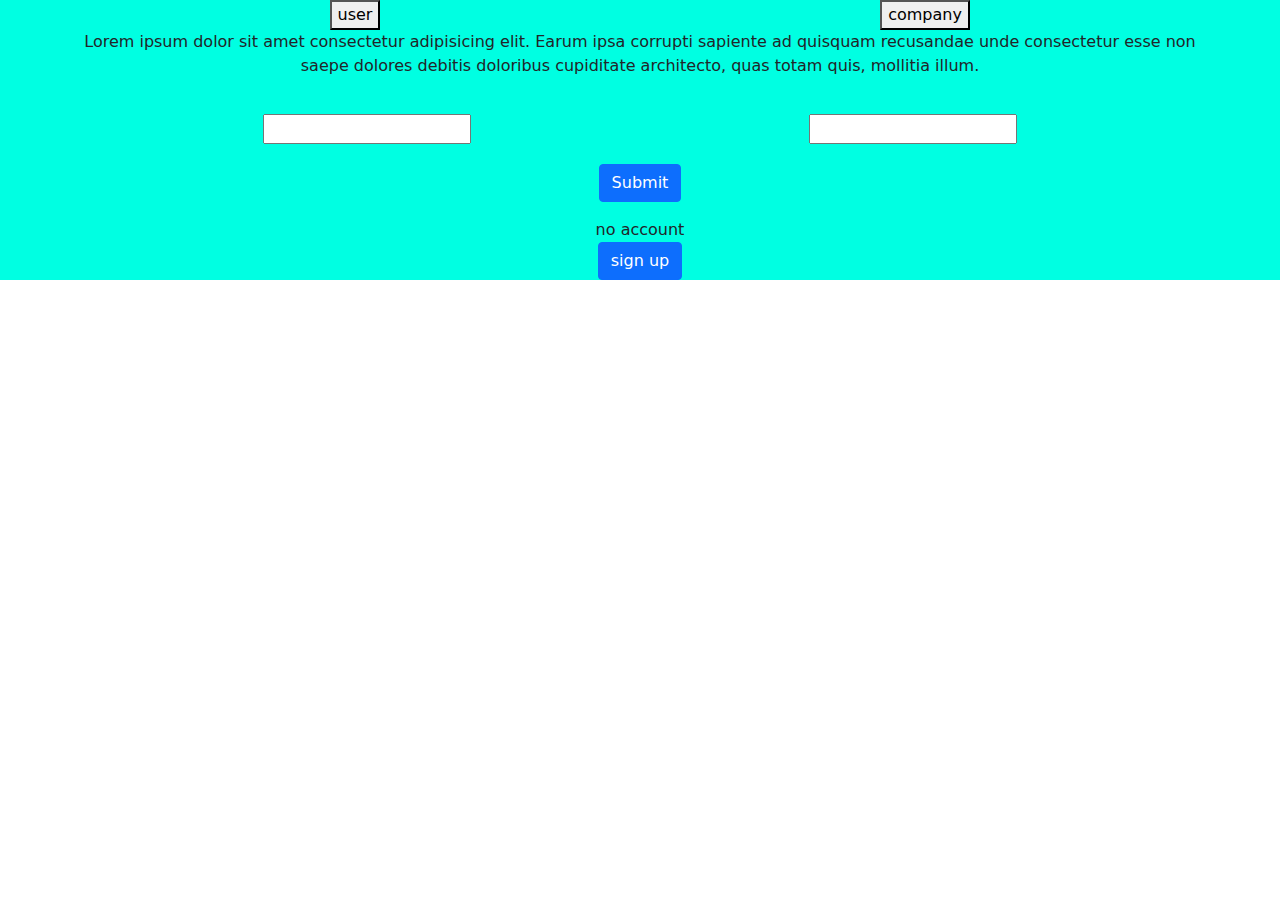
<file: project/index.html>
<html>
    <head>
        <link rel="stylesheet" href="css/bootstrap.min.css">
        <link rel="stylesheet" href="css/all.min.css">
        <link  rel="stylesheet" href="css/bondi.css">
    </head>
    <body>
    <div class="parentt" style="background-color: #00ffe2;">
      

<!--start screens1-->
<div class="container">
  <div class="row">
    <div class="col-lg-6 col-sm-6"><button>user</button></div>
     <div class="col-lg-6 col-sm-6 "><button>company</button></div>
    <div >
      <p>Lorem ipsum dolor sit amet consectetur adipisicing elit. Earum ipsa corrupti sapiente ad quisquam recusandae unde consectetur esse non saepe dolores debitis doloribus cupiditate architecto, quas totam quis, mollitia illum.</p>
     
      <form>
        <div class="container">
          <div class="row">
            
            
        <div class="col-lg-6 col-sm-12">
        <input style="margin: 20px;"  name="email" type="email" >
        </div>
        <div class="col-lg-6 col-sm-12">
        <input  style="margin: 20px;" name="password" type="password">
        </div>
        <div class="col-lg-12 col-sm-12">
          <input class="btn btn-primary  style="margin: 20px; border-radius: 20%;" name="submit" type="submit">
          </div>
        </div>
        </div>
        
      </form>
      <div>no account</div><button class="btn btn-primary">sign up</button>
    </div>
  </div>

</div>
</div>
<!--emd screen1-->

      

    
<script src="js/bootstrap.bundle.min.js"></script>
<script src="js/all.min.js"></script>
    </body>
    </html>
</file>
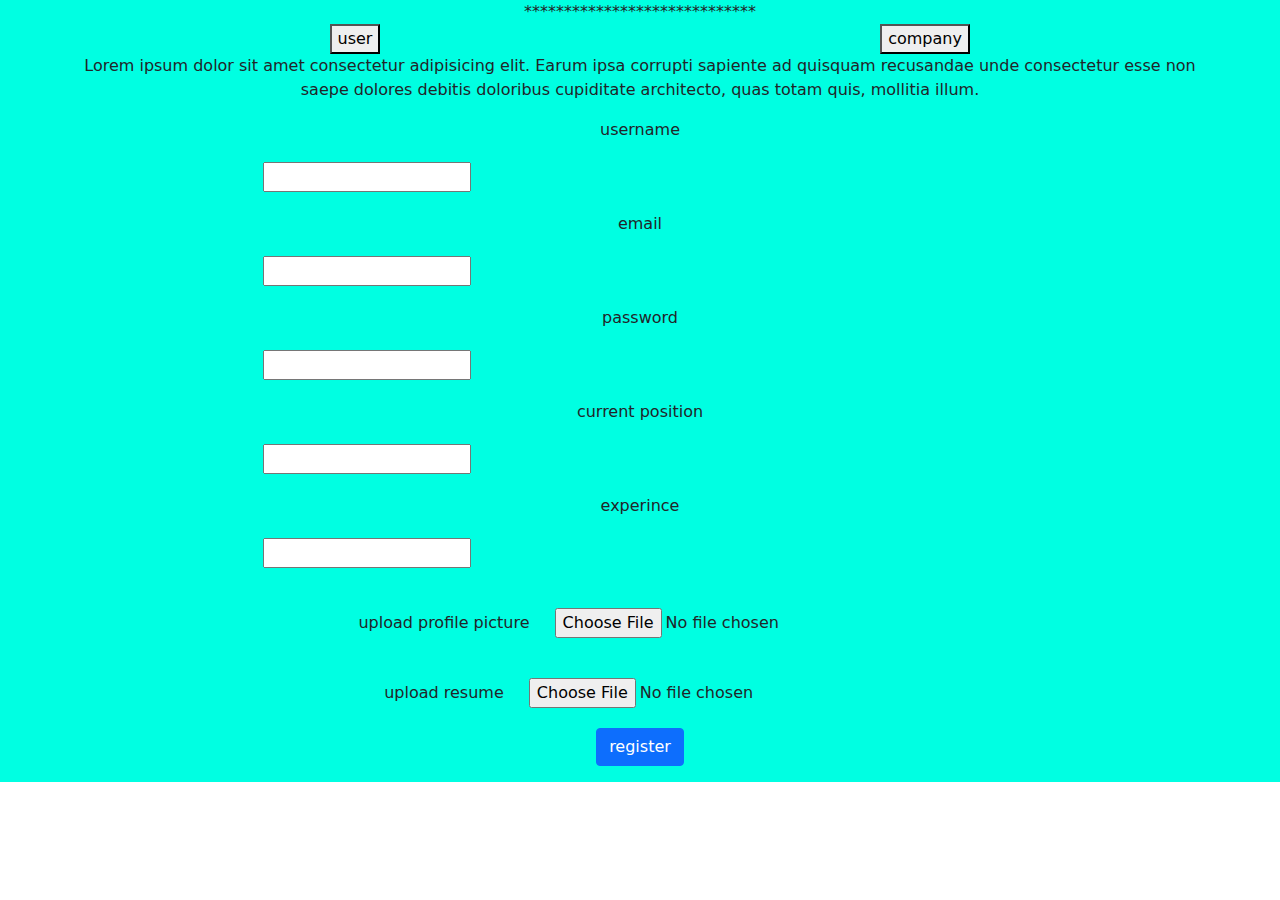
<file: project/index1.html>
<html>
    <head>
        <link rel="stylesheet" href="css/bootstrap.min.css">
        <link rel="stylesheet" href="css/all.min.css">
        <link  rel="stylesheet" href="css/bondi.css">
    </head>
    <body>
    <div class="parentt" style="background-color: #00ffe2;">
      
*****************************

<!--emd screen1-->
<!--start screens2-->
<div class="container">
  <div class="row">
    <div class="col-lg-6 col-sm-6"><button>user</button></div>
     <div class="col-lg-6 col-sm-6 "><button>company</button></div>
    <div >
      <p>Lorem ipsum dolor sit amet consectetur adipisicing elit. Earum ipsa corrupti sapiente ad quisquam recusandae unde consectetur esse non saepe dolores debitis doloribus cupiditate architecto, quas totam quis, mollitia illum.</p>
     
      <form>
        <div class="container">
          <div class="row">
            
            <label>username</label>
        <div class="col-lg-6 col-sm-12">
          
        <input style="margin: 20px;"  name="username" type="text" >
        </div>
        <label>email</label>
        <div class="col-lg-6 col-sm-12">
          
          <input style="margin: 20px;"  name="email" type="email" >
          </div>
          <label>password</label>
          <div class="col-lg-6 col-sm-12">
           
            <input style="margin: 20px;"  name="password" type="password" >
            </div>
            <label>current position</label>
        <div class="col-lg-6 col-sm-12">
          
        <input  style="margin: 20px;" name="position" type="text">
        </div>
        <label>experince</label>
        <div class="col-lg-6 col-sm-12">
         
        <input  style="margin: 20px;" name="resume" type="text">
        </div>
        <div class="col-lg-12 col-sm-12">
              <label>upload profile picture</label>
              <input style="margin: 20px;"  name="picture" type="file" >
              </div>
        <div class="col-lg-12 col-sm-12">
          <label>upload resume</label>
        <input  style="margin: 20px;" name="resume" type="file">
        </div>
        <div class="col-lg-12 col-sm-12">
          <input class="btn btn-primary  style="margin: 20px; border-radius: 20%;" name="register" type="submit" value="register">
          </div>
        </div>
        </div>
        
      </form>
      
    </div>
  </div>

</div>
<!--emd screen2-->

    
<script src="js/bootstrap.bundle.min.js"></script>
<script src="js/all.min.js"></script>
    </body>
    </html>
</file>
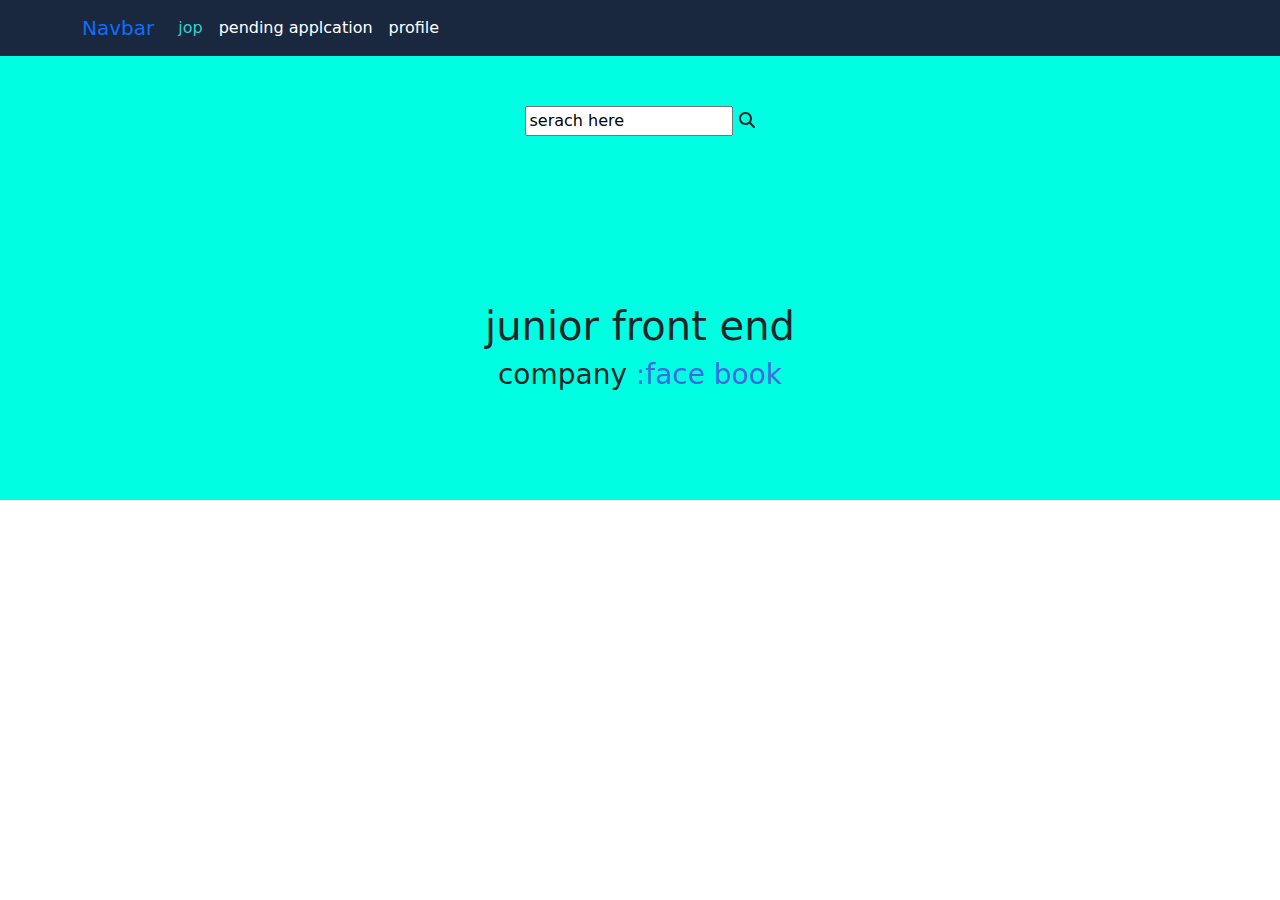
<file: project/index2.html>
<html>
    <head>
        <link rel="stylesheet" href="css/bootstrap.min.css">
        <link rel="stylesheet" href="css/all.min.css">
        <link  rel="stylesheet" href="css/bondi.css">
    </head>
    <body>
    <div class="parentt" style="background-color: #00ffe2;">
 
            
        
     
<!--start screen3a-->
<nav class="navbar navbar-expand-lg bg-body-tertiary">
  <div class="container">
    <a class="navbar-brand" href="#">Navbar</a>
    <button class="navbar-toggler" type="button" data-bs-toggle="collapse" data-bs-target="#navbarNavDropdown" aria-controls="navbarNavDropdown" aria-expanded="false" aria-label="Toggle navigation">
      <span class="navbar-toggler-icon"></span>
    </button>
    <div class="collapse navbar-collapse" id="navbarNavDropdown">
      <ul class="navbar-nav">
        <li class="nav-item">
          <a class="nav-link active" aria-current="page" href="#">jop</a>
        </li>
        <li class="nav-item">
          <a class="nav-link" href="#">pending applcation</a>
        </li>
        <li class="nav-item">
          <a class="nav-link" href="#">profile</a>
        </li>
       
      </ul>
    </div>
  </div>
</nav>
<form style="padding: 50px;">
  <input name="search" type="search" value="serach here">
  <input type="submit" name="submit" value=<i class="fa fa-search"></i>

</form>
<div style="padding: 100px;margin-top: 10px;; ; border-radius: 50px;">
  <h1>junior front end</h1>
  <h3 >company <span style="color: royalblue;">:face book</span> </h3>
</div>

<!--end screen3a-->

    
<script src="js/bootstrap.bundle.min.js"></script>
<script src="js/all.min.js"></script>
    </body>
    </html>
</file>
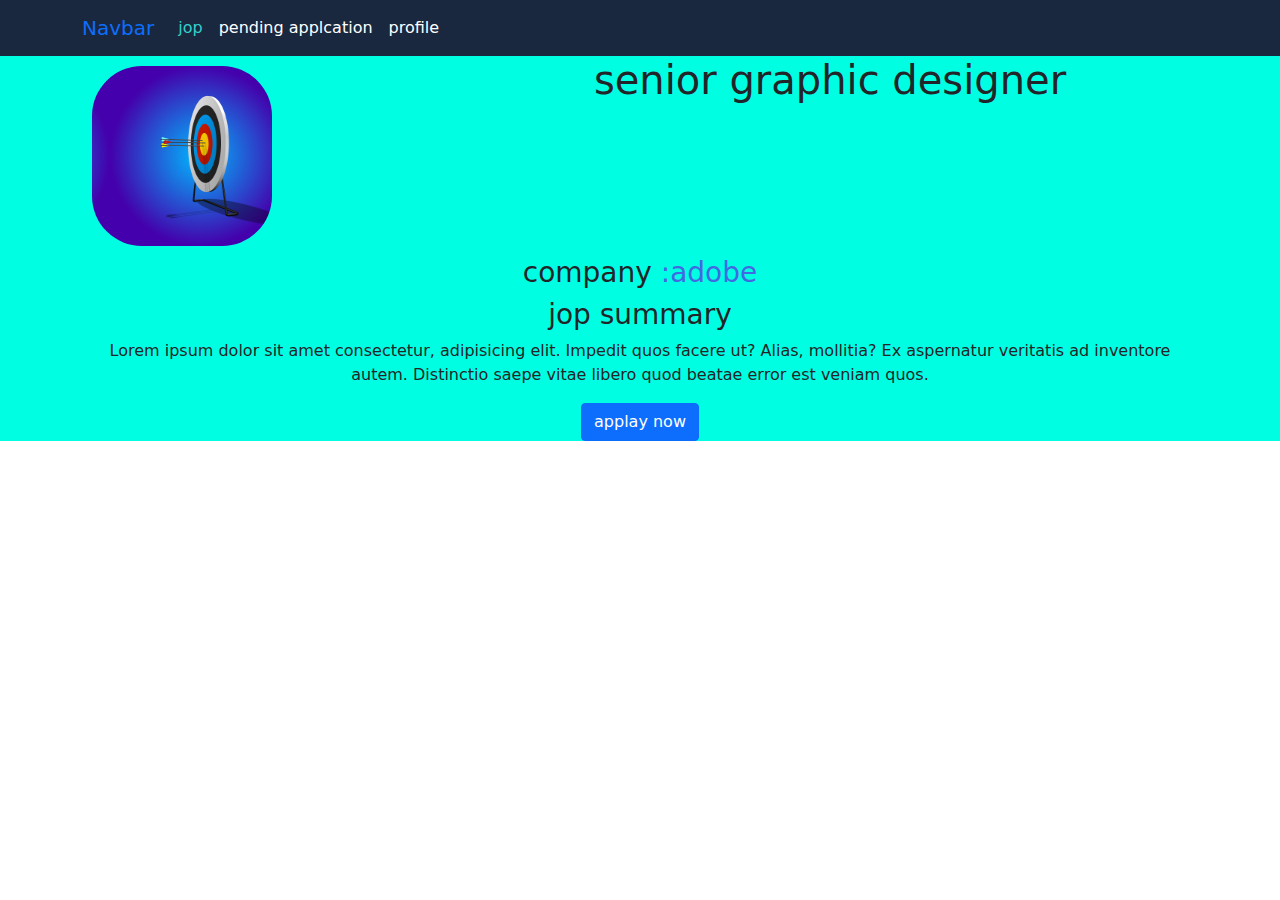
<file: project/index3.html>
<html>
    <head>
        <link rel="stylesheet" href="css/bootstrap.min.css">
        <link rel="stylesheet" href="css/all.min.css">
        <link  rel="stylesheet" href="css/bondi.css">
    </head>
    <body>
    <div class="parentt" style="background-color: #00ffe2;">
     


<!--start screen4-->
<nav class="navbar navbar-expand-lg bg-body-tertiary">
  <div class="container">
    <a class="navbar-brand" href="#">Navbar</a>
    <button class="navbar-toggler" type="button" data-bs-toggle="collapse" data-bs-target="#navbarNavDropdown" aria-controls="navbarNavDropdown" aria-expanded="false" aria-label="Toggle navigation">
      <span class="navbar-toggler-icon"></span>
    </button>
    <div class="collapse navbar-collapse" id="navbarNavDropdown">
      <ul class="navbar-nav">
        <li class="nav-item">
          <a class="nav-link active" aria-current="page" href="#">jop</a>
        </li>
        <li class="nav-item">
          <a class="nav-link" href="#">pending applcation</a>
        </li>
        <li class="nav-item">
          <a class="nav-link" href="#">profile</a>
        </li>
       
      </ul>
    </div>
  </div>
</nav>
<div class="container">
  <div class="row">
    
    
    <div class="col-sm-4" ><div style="height:200px; width: 200px; padding: 10px;;"><img style="width: 100%; height:100%;border-radius: 50px;" src="img/1.jpg"></div></div>
    <div class="col-sm-8"><h1>senior graphic designer</h1></div>
  </div>
  <h3 >company <span style="color: royalblue;">:adobe</span> </h3>
  <h3>jop summary</h3>
  <p>Lorem ipsum dolor sit amet consectetur, adipisicing elit. Impedit quos facere ut? Alias, mollitia? Ex aspernatur veritatis ad inventore autem. Distinctio saepe vitae libero quod beatae error est veniam quos.</p>
        <button class="btn btn-primary"><a>applay now</a></button>
</div>

<!--end screen4-->
       

    
<script src="js/bootstrap.bundle.min.js"></script>
<script src="js/all.min.js"></script>
    </body>
    </html>
</file>
<file: project/css/bondi.css>
:root{
    --dark-color:#19283f;
    --green-color:#33d1cc;
    --red-color:#ff3150;
    --yellow-color:#ffc400;
    --section-color:#eff7fa;
}
.main-btn{
    background-color: var(--red-color);
    color: var(--yellow-color);
    padding: 0.5rem 1rem;
}
.main-btn:hover{
    color:var(--yellow-color);

}
.main-title::after{
    content:"";
    width: 120px;
    height: 2px;
    background-color: var(--green-color);
    position: absolute;
    bottom: -20px;
    left: 50%;
    transform: translatex(-50%);
}
/*start navbar*/
.navbar{
    background-color:var(--dark-color);
}
.navbar .navbar-nav .nav-link{
    color:white;
}
.navbar .navbar-nav .nav-link.active,
.navbar .navbar-nav .nav-link:focus,
.navbar .navbar-nav .nav-link:hover{
color:var(--green-color);
}
.navbar .search{
    border-left:1px solid var(--green-color);
}
.navbar .search svg{
    color:var(--green-color);
}
.navbar .navbar-toggler{
    color:white;
    font-size:25px;
    border-color:white;
}
/*endnavbar*/
/*start landing */
.landing{
 
    background-color:var(--dark-color);
    min-height:calc(100vh-72px);
}
/*end landing */
/*start features*/
.features .icon-holder{
    height: 200px;
}
.features .icon-holder svg{
left: 50%;
transform: translateX(-50);
}
.features .icon-holder .number{
    font-size: 12rem;
    color:var(--section-color);

}
.features .icon-holder .icon{

    color:var(--green-color);
}
.features .feat h4{
    color:var(--yellow-color);
}
/*end features*/
/*start our work*/
.our-work{
    background-color: var(--section-color);
}
.our-work ul .active{
    background-color: var(--red-color);
    color: var(--yellow-color);
}
.our-work ul li{
    padding: 0.5rem 1rem;
    cursor: pointer;
}
.our-work ul li:not(.active):hover{
    color:var(--red-color);
}
.our-work .box{
    padding:5px;
    overflow: hidden;
    position: relative;
}
.our-work .box::before{
    content:attr(data-work);
    position: absolute;
    background-color: rgba(51, 209, 204, 76%);
    width: calc(100% -10px);
    height: calc(100% -10px);
    display: flex;
    justify-content: center;
    align-items: center;
    font-weight: bold;
    color: white;
    transition: 0.3s;
    font-size: 1.5rem;
    transform: translateX(calc(-100% -5px));
}
.our-work .box:hover::before{
    transform: translate(0);
}

/*end our work*/
/*start stuff*/
.stuff .description{
    max-width: 500px;
}
/*end stuff*/
/*start team*/
.team{
    background-color: var(--section-color);
}
.team h2{
    color: var(--yellow-color);
}
.team .box h4{
    background-color: var(--green-color);
}
/*end team*/
/*start project*/
.project{
	background-color: var(--dark-color);
}
/*end project*/
/*start subscribe*/
.subscribe{
    background-color: var(--yellow-color);
    
}
.subscribe input[type="text"]{
    border:none;
    border-bottom: 1px solid white;
}
.subscribe input[type="text"]:focus{
    outline: none;
}
.subscribe::placeholder{
    color: white;
}
.subscribe input[type="submit"]{
    background-color: var(--dark-color);
    color: var(--yellow-color);
}
/*end subscribe*/
/*start footer*/
.footer{
    background-color: var(--dark-color);
}
/*end footer*/
/*heartbeat*/

body { 
  text-align: center; 

}

/* heart div class - in html i used just a simple html simbol entity for heart sign, you can use text or whatever u want*/

.heart {
	font-size: 150px;
	color: #e00;
	animation: beat .25s infinite alternate;
	transform-origin: center;
}

/* Heart beat animation */
@keyframes beat{
	to { transform: scale(1.4); }
}
.parentt{
    position:relative;
}
.cheld{
    position:fixed;
}
.imgg{
    width: 100%;
    height: 100%;
}
</file>
